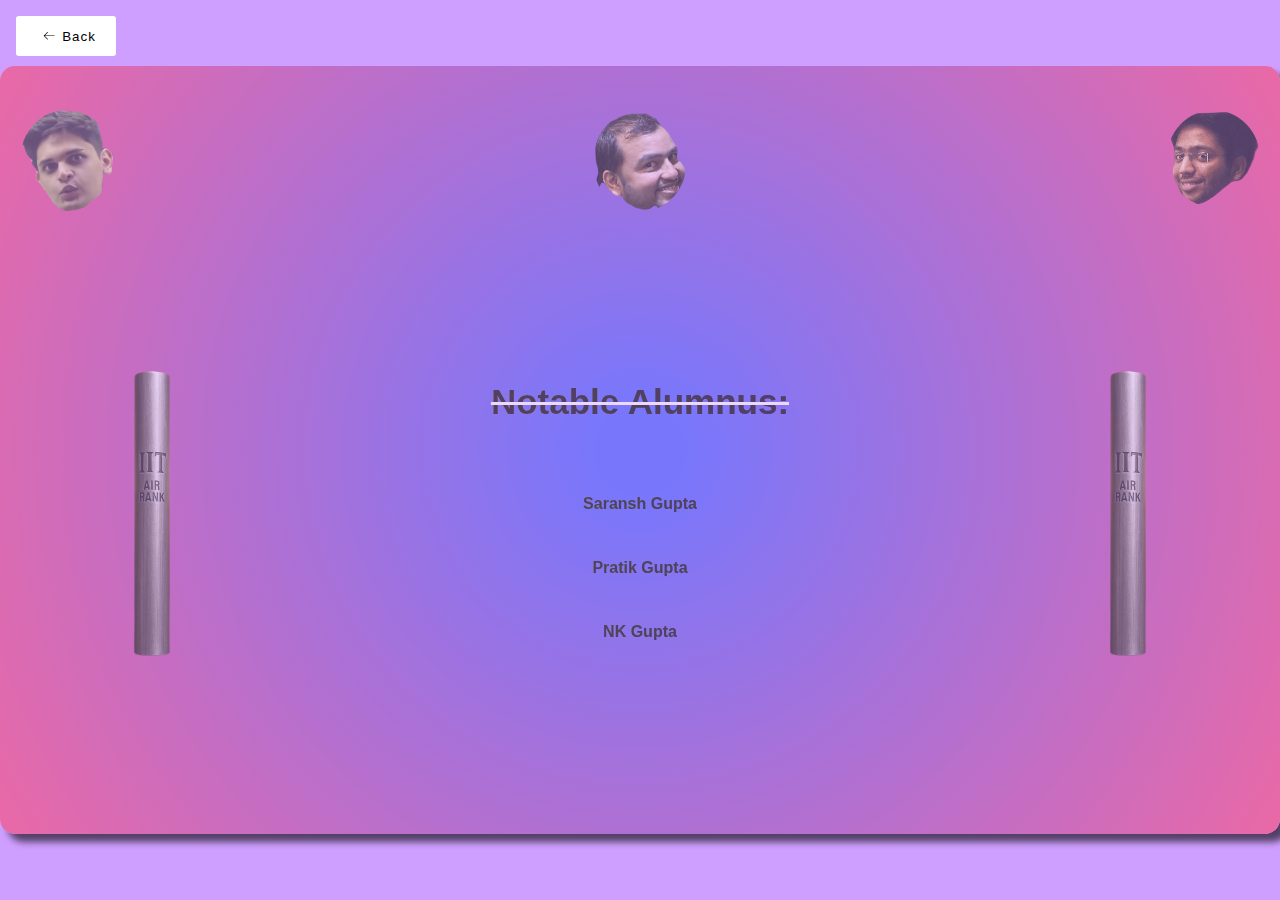
<file: src/aluminium.html>
<!DOCTYPE html>
<html lang="en">
<head>
  <link rel="preconnect" href="https://fonts.googleapis.com">
  <link rel="preconnect" href="https://fonts.gstatic.com" crossorigin>
  <link href="https://fonts.googleapis.com/css2?family=Lato:ital,wght@0,100;0,300;0,400;0,700;0,900;1,100;1,300;1,400;1,700;1,900&family=Varela&display=swap" rel="stylesheet">

  <link rel="shortcut icon" type="image/png" href="../images/esuar.png">
  <meta charset="UTF-8">
  <meta name="viewport" content="width=device-width, initial-scale=1.0">
  <link rel="stylesheet" type="text/css" href="aluminium.css">
  <title>Aluminium Rods</title>
</head>
<body>

  <button class="back-btn" onclick="goHome()">
        <svg height="16" width="16" xmlns="http://www.w3.org/2000/svg" version="1.1" viewBox="0 0 1024 1024"><path d="M874.690416 495.52477c0 11.2973-9.168824 20.466124-20.466124 20.466124l-604.773963 0 188.083679 188.083679c7.992021 7.992021 7.992021 20.947078 0 28.939099-4.001127 3.990894-9.240455 5.996574-14.46955 5.996574-5.239328 0-10.478655-1.995447-14.479783-5.996574l-223.00912-223.00912c-3.837398-3.837398-5.996574-9.046027-5.996574-14.46955 0-5.433756 2.159176-10.632151 5.996574-14.46955l223.019353-223.029586c7.992021-7.992021 20.957311-7.992021 28.949332 0 7.992021 8.002254 7.992021 20.957311 0 28.949332l-188.073446 188.073446 604.753497 0C865.521592 475.058646 874.690416 484.217237 874.690416 495.52477z"></path></svg>
        <span>Back</span>
  </button>

    <form class="form-container" id="form">
      <div class="img-container">
        <div class="prashant">
          <img src="../images/croissant.png">
        </div>

        <div class="diddy">
          <img src="../images/alex.png">
        </div>

        <div class="nirwan">
          <img src="../images/shobhit.png">
        </div>
      </div>
      
      <div class="rod-container">
        <div class="rod_1">
          <img src="../images/alum_rod.png">
        </div>

        <div class="rod_2">
          <img src="../images/alum_rod.png">
        </div>
      </div>

        <div class="para" style="font-family: Arial, Helvetica, sans-serif; font-size: 1em; font-weight: 700; ">
          <p style="font-size: 35px; text-decoration: line-through; text-decoration-color: #fff;">Notable Alumnus:</p>
         
          <p>Saransh Gupta</p>
          <p>Pratik Gupta</p>
          <p>NK Gupta</p>
        </div>
    </form>



  <script>
    function goHome() {
      window.location.href = "../index.html";
    }
  </script>

  <script src="aluminium.js"></script>

</body>
</html>
</file>
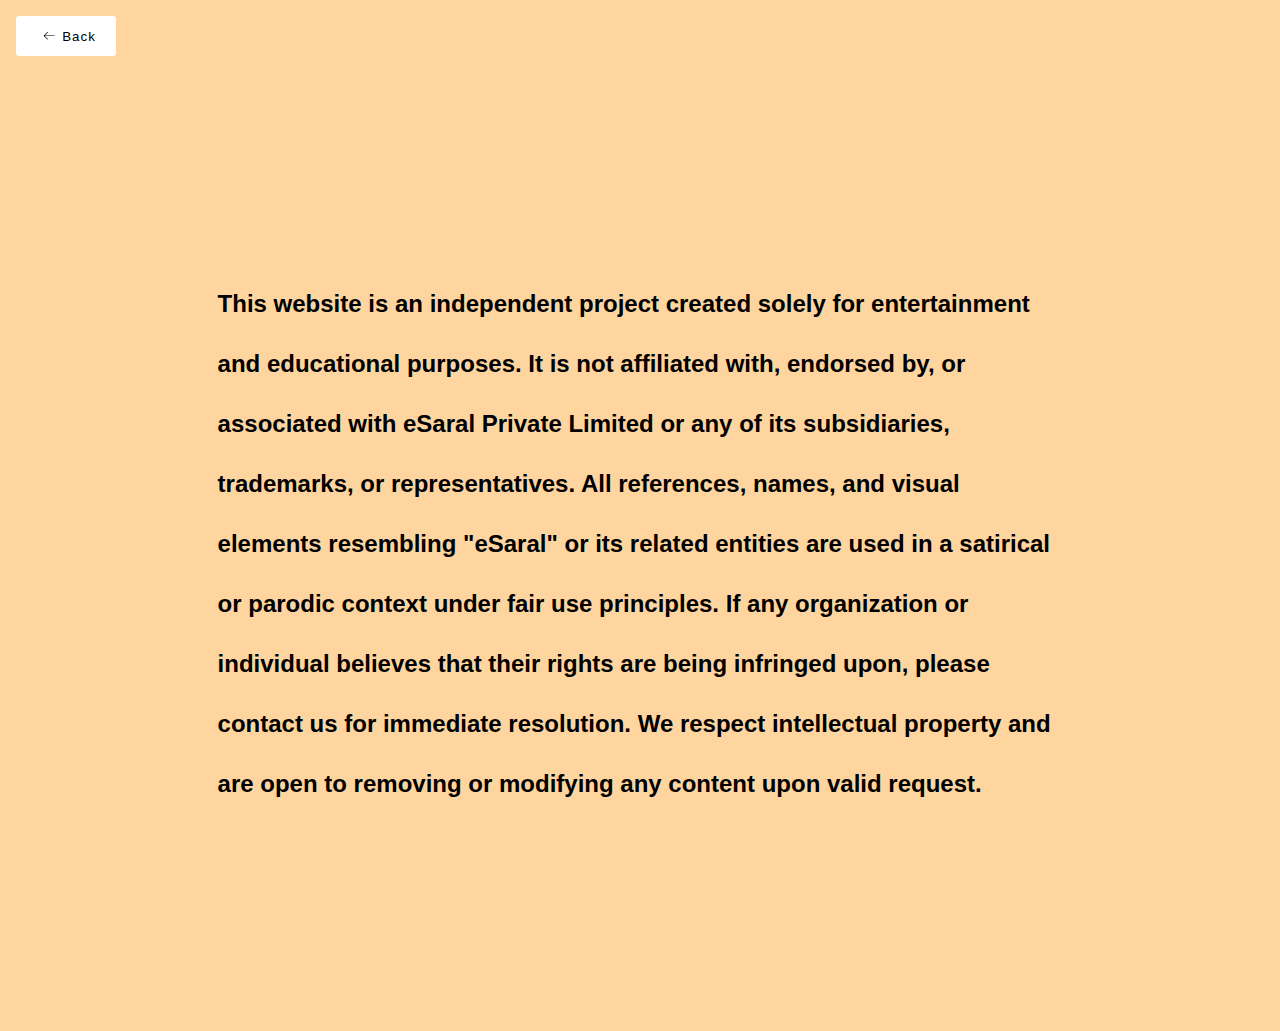
<file: src/disclaimer.html>
<!DOCTYPE html>
<html lang="en">
<head>
    <meta charset="UTF-8">
    <meta name="viewport" content="width=device-width, initial-scale=1.0">
    <link rel="shortcut icon" type="image/png" href="../images/esuar.png">
    <link rel="stylesheet" type="text/css" href="disclaimer.css">
    <title>DISCLAIMER</title>
</head>
<body>

    <button class="back-btn" onclick="goHome()">
        <svg height="16" width="16" xmlns="http://www.w3.org/2000/svg" version="1.1" viewBox="0 0 1024 1024"><path d="M874.690416 495.52477c0 11.2973-9.168824 20.466124-20.466124 20.466124l-604.773963 0 188.083679 188.083679c7.992021 7.992021 7.992021 20.947078 0 28.939099-4.001127 3.990894-9.240455 5.996574-14.46955 5.996574-5.239328 0-10.478655-1.995447-14.479783-5.996574l-223.00912-223.00912c-3.837398-3.837398-5.996574-9.046027-5.996574-14.46955 0-5.433756 2.159176-10.632151 5.996574-14.46955l223.019353-223.029586c7.992021-7.992021 20.957311-7.992021 28.949332 0 7.992021 8.002254 7.992021 20.957311 0 28.949332l-188.073446 188.073446 604.753497 0C865.521592 475.058646 874.690416 484.217237 874.690416 495.52477z"></path></svg>
        <span>Back</span>
    </button>

    <h2>
        This website is an independent project created solely for entertainment and educational purposes. 
        It is not affiliated with, endorsed by, or associated with eSaral Private Limited or any of its subsidiaries, trademarks, or representatives. 
        All references, names, and visual elements resembling "eSaral" or its related entities are used in a satirical or parodic context under fair use principles. 
        If any organization or individual believes that their rights are being infringed upon, please contact us for immediate resolution. 
        We respect intellectual property and are open to removing or modifying any content upon valid request.
    </h2>

    <script>
        function goHome() {
            window.location.href = "../index.html";
        }
    </script>
</body>
</html>
</file>
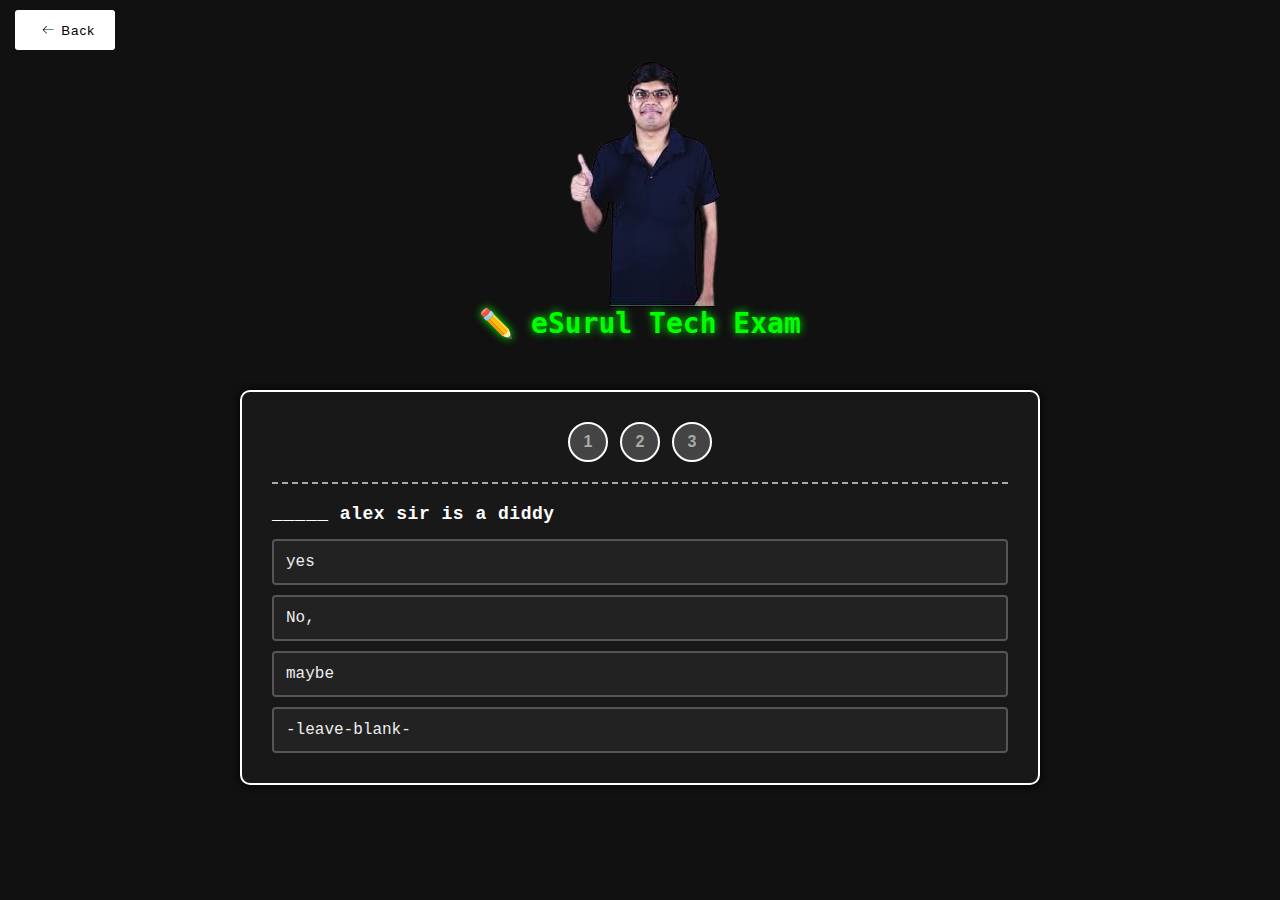
<file: src/techExam.html>
<!DOCTYPE html>
<html lang="en">
<head>
    <link rel="shortcut icon" type="image/png" href="../images/esuar.png">
    <meta charset="UTF-8">
    <meta name="viewport" content="width=device-width, initial-scale=1.0">
    <link rel="stylesheet" type="text/css" href="techExam.css">
    <title>Technical Exam</title>
</head>
<body>
    <button class="back-btn" onclick="goHome()">
        <svg height="16" width="16" xmlns="http://www.w3.org/2000/svg" version="1.1" viewBox="0 0 1024 1024"><path d="M874.690416 495.52477c0 11.2973-9.168824 20.466124-20.466124 20.466124l-604.773963 0 188.083679 188.083679c7.992021 7.992021 7.992021 20.947078 0 28.939099-4.001127 3.990894-9.240455 5.996574-14.46955 5.996574-5.239328 0-10.478655-1.995447-14.479783-5.996574l-223.00912-223.00912c-3.837398-3.837398-5.996574-9.046027-5.996574-14.46955 0-5.433756 2.159176-10.632151 5.996574-14.46955l223.019353-223.029586c7.992021-7.992021 20.957311-7.992021 28.949332 0 7.992021 8.002254 7.992021 20.957311 0 28.949332l-188.073446 188.073446 604.753497 0C865.521592 475.058646 874.690416 484.217237 874.690416 495.52477z"></path></svg>
        <span>Back</span>
    </button>

    <div class="model">
      <img src="../images/saransh_thumbup_logoless.png">
    </div>

    <div class="exam-title">✏️ eSurul Tech Exam</div>
<div id="result-banner" class="result-banner"></div>

  <div class="container">
    
    <div class="question-nav">
      <button class="qn-btn" data-q="0">1</button>
      <button class="qn-btn" data-q="1">2</button>
      <button class="qn-btn" data-q="2">3</button>
    </div>

    <div class="question-box">
      <div id="question-text" class="question-text"></div>
      <div id="options" class="options"></div>
    </div>
  </div>

 
  <div id="animation-container"></div>


  <audio id="sound-correct" src="../audio/correct.mp3" preload="auto"></audio>
  <audio id="sound-wrong" src="../audio/wrong.mp3" preload="auto"></audio>

  <script src="techExam.js"></script>

  <script>
    function goHome() {
      window.location.href = "../index.html";
    }
  </script>
</body>
</html>
</file>
<file: src/aluminium.css>
*
{
  box-sizing: border-box;
  margin: 0;
  padding: 0;
  max-width: 100%;
  overflow-wrap: break-word;
}

html, body {
  width: 100%;
  height: 100%;
  max-width: 100vw;
  overflow-x: hidden;
  overflow-y: hidden;
  background-image: url('https://www.transparenttextures.com/patterns/dark-mosaic.png');
  background-color: #CF9FFF;
  align-items: center;
}

img, video, canvas, iframe {
  max-width: 100%;
  height: auto;
  display: block;
}

.back-btn {
  margin-top: 1rem;
  margin-left: 1rem;
  position: relative;
  display: flex;
  height: 3em;
  width: 100px;
  align-items: center;
  justify-content: center;
  background-color: #eeeeee4b;
  border-radius: 3px;
  letter-spacing: 1px;
  transition: all 0.2s linear;
  cursor: pointer;
  border: none;
  background: #fff;
}

.back-btn > svg {
    margin-right: 5px;
    margin-left: 5px;
    font-size: 20px;
    transition: all 0.4s ease-in;
}

.back-btn:hover > svg {
    font-size: 1.2em;
    transform: translateX(-5px);
}

.back-btn:hover {
    box-shadow: 9px 9px 33px #9d65d4;
    transform: translateY(-2px);
}

.form-container
{
  justify-content: center;
  background: radial-gradient(circle,rgba(63, 94, 251, 1) 6%, rgba(252, 70, 107, 1) 100%);
  opacity: 0.6;
  border-radius: 15px;
  box-shadow: 0 4px 30px rgba(0, 0, 0, 0.1);
  backdrop-filter: blur(8.4px);
  -webkit-backdrop-filter: blur(8.4px);
  width: 90em;
  padding: 4px;
  height: 48em;
  transition: all 0.2s ease-in-out;
  box-shadow: 8px 8px 7px #000000;
  position: absolute;
  top: 50%;
  left: 50%;
  transform: translate(-50%, -50%);
}

.img-container
{
  display: flex;
  justify-content: center;
  gap: 30rem;
  padding: 2.5rem 1rem;
}

.img-container img 
{
  width: 182px;
  height: auto;
  object-fit: cover;
  border-radius: 50%;
  transition-duration: 0.8s;
  transition-property: transform;
}

.rod-container
{
  display: flex;
  justify-content: center;
  gap: 45rem;
}

.rod-container img 
{
  margin-top: 4rem;
  width: 256px;
  height: auto;
  object-fit: cover;
  border-radius: 50%;
  transition-duration: 0.8s;
  transition-property: transform;
  -webkit-animation:spin 4s linear infinite;
  -moz-animation:spin 4s linear infinite;
  animation:spin 4s linear infinite;
}
@-moz-keyframes spin { 100% { -moz-transform: rotate(360deg); } }
@-webkit-keyframes spin { 100% { -webkit-transform: rotate(360deg); } }
@keyframes spin { 100% { -webkit-transform: rotate(360deg); transform:rotate(360deg); } }

.para
{
    font-family: "Varela" sans-serif;
    font-weight: 600;
    max-width: auto; 
    width: 100%;
    border-radius: 50%;
    text-align: center;
    line-height: 4;  
    white-space: normal; 
    background-image: linear-gradient(to left, violet, indigo, blue, green, yellow, orange, red);
    background-clip: text;
    margin-top: -23rem;
}

.para p
{
  transition: all 0.3s ease;
}

.cursor-trail {
  position: fixed;
  width: 30px;
  height: 30px;
  pointer-events: none;
  z-index: 9999;
  animation: trail-fade 0.6s forwards;
  transform: translate(-50%, -50%);
  image-rendering: pixelated;
}

@keyframes trail-fade {
  0% {
    opacity: 1;
    transform: scale(1) translate(-50%, -50%);
  }
  100% {
    opacity: 0;
    transform: scale(0.2) translate(-50%, -50%);
  }
}
</file>
<file: src/disclaimer.css>
*
{
    margin: 0;
    padding: 0;
    box-sizing: border-box;
    max-width: 100%;
}

html, body {
  width: 100%;
  height: 100%;
  max-width: 100vw;
  overflow-x: hidden;
  overflow-y: hidden;
  background-color: #ffd59f;
  align-items: center;
}

h2
{
    font-family: 'Segoe UI', Tahoma, Geneva, Verdana, sans-serif;
    margin: 17%;
    justify-content: center;
    line-height: 2.5;
    border-radius: 50%;
}

.back-btn {
  margin-top: 1rem;
  margin-left: 1rem;
  position: relative;
  display: flex;
  height: 3em;
  width: 100px;
  align-items: center;
  justify-content: center;
  background-color: #eeeeee4b;
  border-radius: 3px;
  letter-spacing: 1px;
  transition: all 0.2s linear;
  cursor: pointer;
  border: none;
  background: #fff;
}

.back-btn > svg {
    margin-right: 5px;
    margin-left: 5px;
    font-size: 20px;
    transition: all 0.4s ease-in;
}

.back-btn:hover > svg {
    font-size: 1.2em;
    transform: translateX(-5px);
}

.back-btn:hover {
    box-shadow: 9px 9px 33px #bb833a;
    transform: translateY(-2px);
}
</file>
<file: src/techExam.css>
*
{
box-sizing: border-box;
margin: 0;
padding: 0;
max-width: 100%;
overflow-wrap: break-word;
}

html, body {
  width: 100%;
  max-width: 100vw;
  overflow-x: hidden;
}

img, video, canvas, iframe {
  max-width: 100%;
  height: auto;
  display: block;
}


.back-btn {
    display: flex;
    height: 3em;
    width: 100px;
    align-items: center;
    justify-content: center;
    background-color: #eeeeee4b;
    border-radius: 3px;
    letter-spacing: 1px;
    transition: all 0.2s linear;
    cursor: pointer;
    border: none;
    background: #fff;
    margin-top: 10px;
    margin-left: 15px;
}

.back-btn > svg {
    margin-right: 5px;
    margin-left: 5px;
    font-size: 20px;
    transition: all 0.4s ease-in;
}

.back-btn:hover > svg {
    font-size: 1.2em;
    transform: translateX(-5px);
}

.back-btn:hover {
    box-shadow: 9px 9px 33px #d1d1d1, -9px -9px 33px #ffffff;
    transform: translateY(-2px);
}

.model
{
    display: flex;
    justify-content: center;
}

.content
{
    display: flex;
    position: relative;
}

body {
  margin: 0;
  font-family: "Courier New", monospace;
  background-color: #111;
  color: #f5f5f5;
  background-image: url('https://www.transparenttextures.com/patterns/dark-mosaic.png');
  background-size: 150px;
  overflow-x: hidden;
}

.container {
  max-width: 800px;
  margin: 50px auto;
  padding: 30px;
  background: #181818;
  border: 2px solid #fff;
  border-radius: 10px;
  box-shadow: 0 0 10px #000;
}

.question-nav {
  display: flex;
  justify-content: center;
  margin-bottom: 20px;
  gap: 12px;
}

.qn-btn {
  width: 40px;
  height: 40px;
  border: 2px solid #fff;
  background: transparent;
  color: white;
  font-weight: bold;
  font-size: 16px;
  border-radius: 50%;
  cursor: pointer;
  transition: 0.2s ease;
}

.qn-btn.correct {
  background-color: #00ff00;
  color: #000;
  border-color: #00ff00;
}

.qn-btn.wrong {
  background-color: #ff3333;
  color: #000;
  border-color: #ff3333;
}

.qn-btn.unanswered {
  background-color: #444;
  color: #aaa;
}

.question-box {
  border-top: 2px dashed #aaa;
  padding-top: 20px;
}

.question-text {
  font-size: 18px;
  font-weight: bold;
  color: #fefefe;
  margin-bottom: 15px;
  letter-spacing: 0.5px;
}

.options {
  display: flex;
  flex-direction: column;
  gap: 10px;
}

.option {
  padding: 12px;
  background: #222;
  border: 2px solid #555;
  color: #eee;
  font-size: 16px;
  cursor: pointer;
  border-radius: 4px;
  transition: background 0.2s;
}

.option:hover {
  background: #333;
}

.option.correct {
  background-color: #00ff00;
  color: #000;
  border-color: #00ff00;
}

.option.wrong {
  background-color: #ff3333;
  color: #000;
  border-color: #ff3333;
}

input.num-input {
  padding: 10px;
  font-size: 16px;
  background: #111;
  color: #fefefe;
  border: 2px solid #666;
  border-radius: 5px;
  width: 200px;
  margin-right: 10px;
}

button.check-btn {
  padding: 10px 16px;
  font-size: 16px;
  background: #fefefe;
  color: #000;
  border: none;
  border-radius: 5px;
  font-weight: bold;
  cursor: pointer;
}

button.check-btn:hover {
  background: #ccc;
}

#animation-container {
  position: fixed;
  top: 50%;
  left: 50%;
  transform: translate(-50%, -50%);
  pointer-events: none;
  z-index: 9999;
}

.totem-img {
  width: 150px;
  image-rendering: pixelated;
  animation: totem-pop 1.2s ease-out forwards;
}

@keyframes totem-pop {
  0% { transform: scale(0.5) rotate(0deg) translateY(50px); opacity: 0; }
  50% { transform: scale(1.3) rotate(360deg) translateY(-30px); opacity: 1; }
  100% { transform: scale(0.8) rotate(720deg) translateY(-100px); opacity: 0; }
}

.shake {
  animation: shake 0.4s ease-in-out;
}

@keyframes shake {
  0% { transform: translate(0, 0); }
  25% { transform: translate(-6px, 3px); }
  50% { transform: translate(6px, -3px); }
  75% { transform: translate(-3px, 2px); }
  100% { transform: translate(0, 0); }
}

.particle {
  position: absolute;
  width: 6px;
  height: 6px;
  background: #fff200;
  box-shadow: 0 0 2px #fff, 0 0 10px #ff0;
  image-rendering: pixelated;
  animation: explode 0.6s ease-out forwards;
}

@keyframes explode {
  0% {
    transform: translate(0, 0) scale(1);
    opacity: 1;
  }
  100% {
    transform: translate(var(--x), var(--y)) scale(0.1);
    opacity: 0;
  }
}
.cursor-trail {
  position: fixed;
  width: 30px;
  height: 30px;
  pointer-events: none;
  z-index: 9999;
  animation: trail-fade 0.6s forwards;
  transform: translate(-50%, -50%);
  image-rendering: pixelated;
}

@keyframes trail-fade {
  0% {
    opacity: 1;
    transform: scale(1) translate(-50%, -50%);
  }
  100% {
    opacity: 0;
    transform: scale(0.2) translate(-50%, -50%);
  }
}
.exam-title {
  text-align: center;
  font-size: 28px;
  font-weight: bold;
  margin-bottom: 10px;
  color: #0f0;
  font-family: "Comic Sans MS", monospace;
  text-shadow: 0 0 8px #0f0;
}

.result-banner {
  text-align: center;
  font-size: 20px;
  font-weight: bold;
  margin: 10px 0 20px;
  color: #ff0;
  text-shadow: 0 0 6px #f00;
}
</file>
